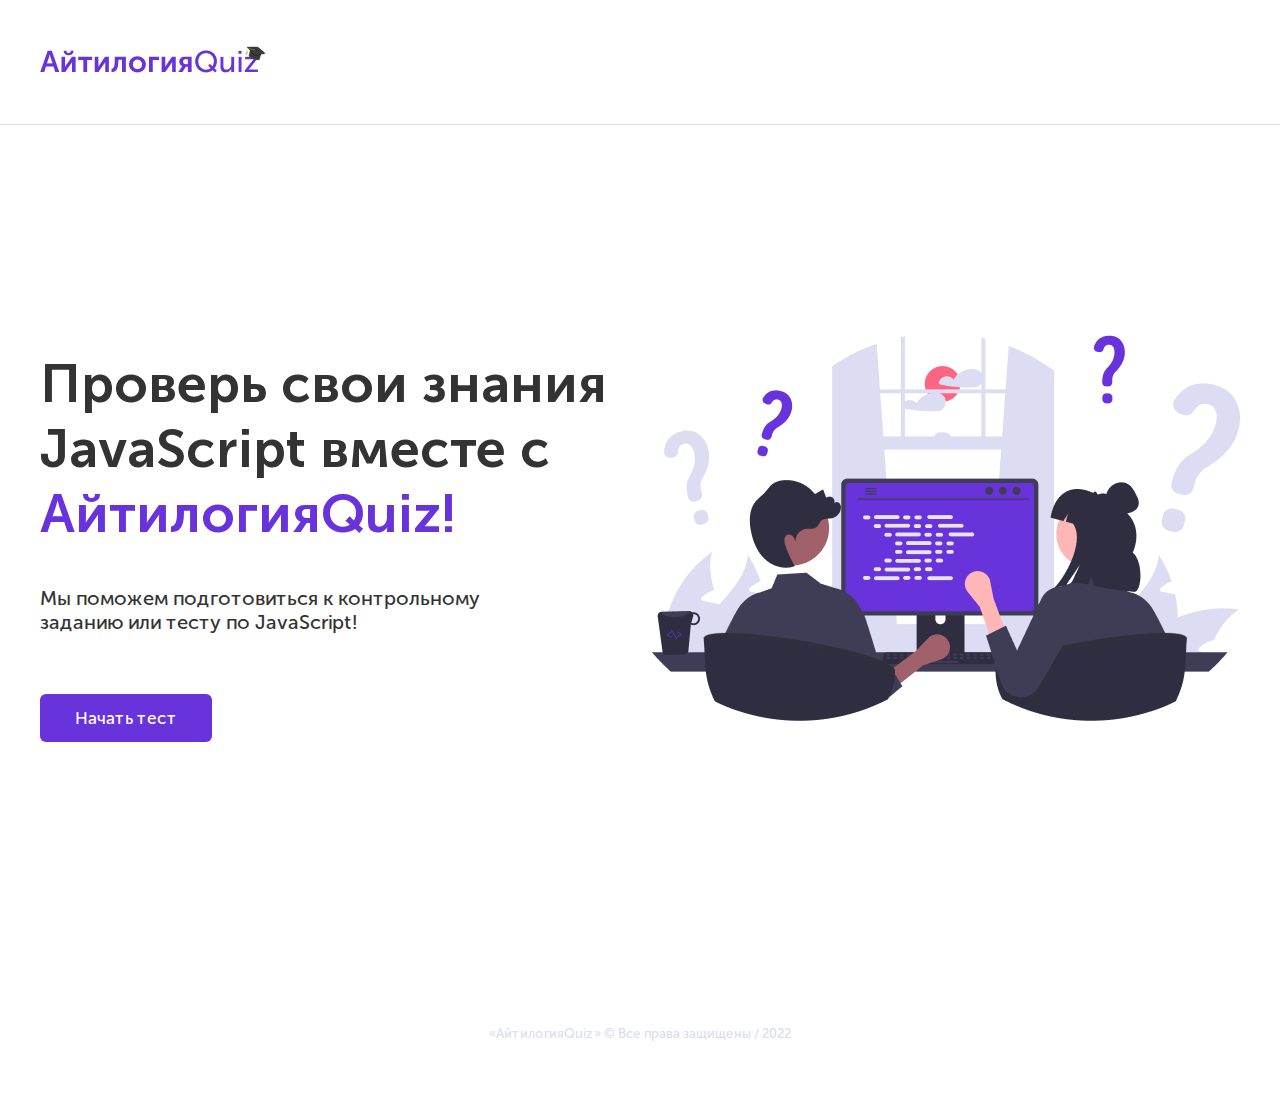
<file: index.html>
<!DOCTYPE html>
<html lang="en">
<head>
    <link rel="stylesheet" href="styles/common.css">
    <link rel="stylesheet" id="styles" href="styles/index.css">
    <meta charset="UTF-8">
    <title id='page-title'>Айтилогия Quiz</title>
<script defer src="main.js"></script></head>
<body>
<header class="header">
    <div class="container">
        <div class="logo">
            <a href="#"><img src="images/logo.png" alt="АйтилогияQuiz"></a>
        </div>
    </div>
</header>

<div id="content"></div>

<footer class="footer">
    <p class="rights">«АйтилогияQuiz» © Все права защищены / 2022</p>
</footer>

</body>
</html>
</file>
<file: styles/common.css>
body {
    margin: 0;
    padding: 0;
    font-family: 'MuseoSansCyrl500', sans-serif;
    color: #333333;
    cursor: default;
}

@font-face {
    src: url("../fonts/MuseoSansCyrl500.ttf");
    font-family: "MuseoSansCyrl500";
}
@font-face {
    src: url("../fonts/MuseoSansCyrl700.ttf");
    font-family: "MuseoSansCyrl700";
}

.header {
    padding: 42px 0 40px;
    border-bottom: 1px solid #DCDCF3;
}

.container {
    max-width: 1200px;
    margin: 0 auto;
}

.btn {
    padding: 14px 35px;
    background-color: #6933DC;
    border-radius: 6px;
    cursor: pointer;
    border: 0;
    font-size: 17px;
    line-height: 20px;
    color: #fff;
    transition: .4s;
    text-decoration: none;
}

a.btn {
    display: inline-block;
}

.btn:hover {
    background-color: #4a259f;
}

.btn:disabled {
    background-color: #e2dfe7;
    cursor: not-allowed;
}

.btn-transparent {
    background-color: transparent;
    color: #6933DC;
    border: 1px solid #6933DC;
}

.btn-transparent:hover{
    background-color: #6933DC;
    color: #ffffff;
}

.btn-transparent:disabled {
    background-color: transparent;
    color: #e2dfe7;
    border: 1px solid #e2dfe7;
}

.common-title {
    font-family: 'MuseoSansCyrl700', sans-serif;
    font-size: 48px;
    line-height: 56px;
}

.common-title span {
    color: #6933DC;
}

.main-title {
    font-family: 'MuseoSansCyrl700', sans-serif;
    line-height: 65px;
    font-size: 54px;
}

.main-title span {
    color: #6933DC;
}

.footer {
    text-align: center;
    padding: 40px 0;
    font-size: 13px;
    line-height: 16px;
    color: #DCDCF3;
}

a {
    color: #6933DC;
}

.question-title {
    font-family: 'MuseoSansCyrl700', sans-serif;
    font-size: 36px;
    line-height: 43px;
}

.question-title span {
    color: #6933DC;
}

.test-question-options {
    margin-top: 58px;
    min-height: 344px;
}

.test-question-option {
    font-size: 20px;
    line-height: 24px;
    display: flex;
    margin-bottom: 20px;
}

.test-question-option label {
    cursor: pointer;
}

input[type="radio"] {
    appearance: none;
    -webkit-appearance: none;
    width: 20px;
    height: 20px;
    border: 3px solid #6933DC;
    border-radius: 50%;
    margin: auto 13px auto 0;

    display: grid;
    place-content: center;
    flex-shrink: 0;
}

.result-link {
    align-self: flex-end;
    margin-top: 75px;
}

.result-link a {
    text-decoration: none;
    display: flex;
    align-items: center;
    font-size: 17px;
}

.result-link img {
    margin-left: 14px;
}
</file>
<file: styles/index.css>
.main {
    padding-top: 190px;
    padding-bottom: 231px;
}

.main .container {
    display: flex;
    align-items: center;
    justify-content: space-between;
}

.main-content {
    max-width: 588px;
}

.main-title span {
    color: #6933DC;
}

.main-description {
    margin-top: 40px;
    font-size: 20px;
    line-height: 24px;
    max-width: 486px;
}

.main-btn {
    margin-top: 60px;
}
</file>
